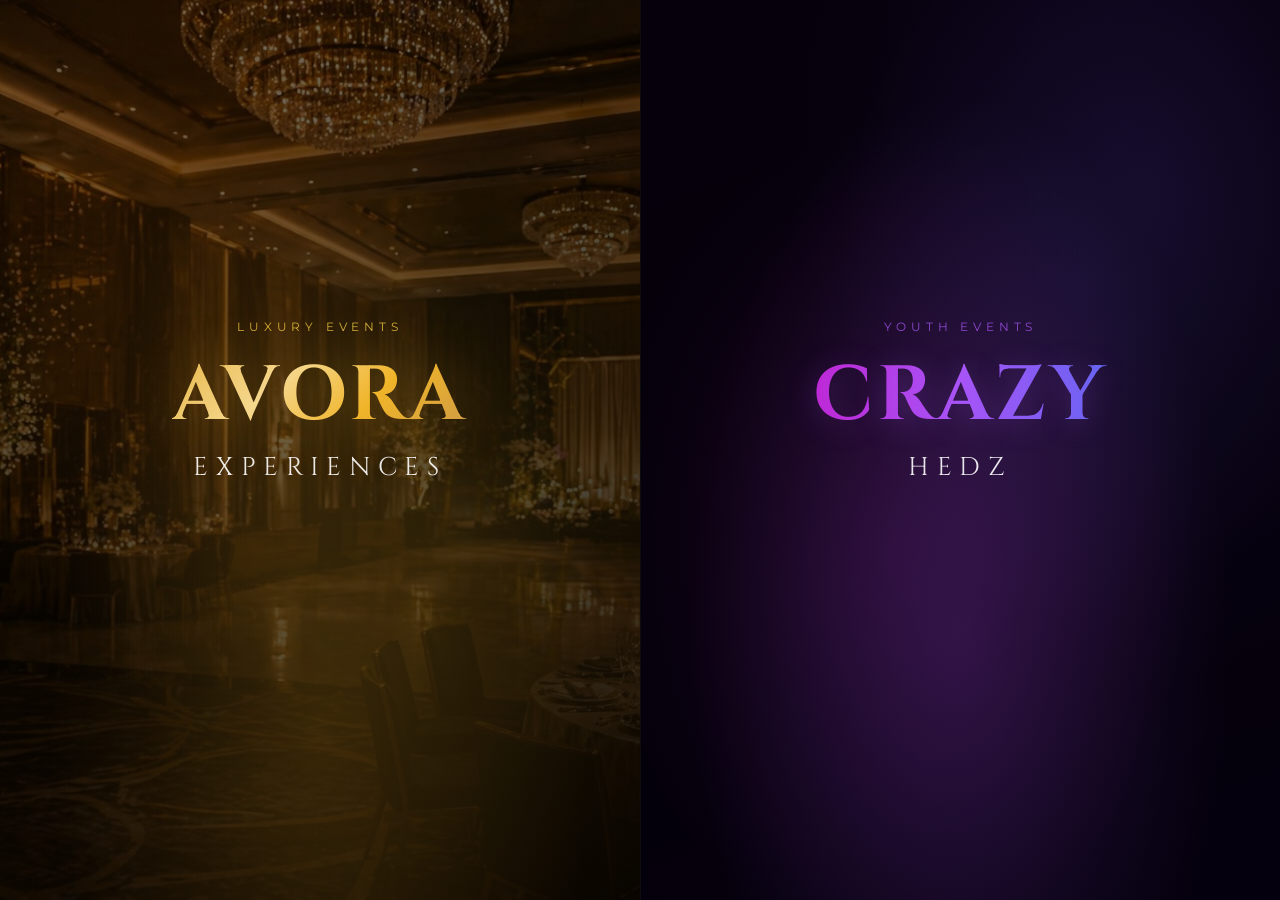
<file: index.html>
<!DOCTYPE html>
<html lang="en">
<head>
    <meta charset="UTF-8">
    <meta name="viewport" content="width=device-width, initial-scale=1.0">
    <title>Avora | Crazy Heads</title>
    <link rel="preconnect" href="https://fonts.googleapis.com">
    <link rel="preconnect" href="https://fonts.gstatic.com" crossorigin>
    <link href="https://fonts.googleapis.com/css2?family=Cinzel:wght@600;700&family=Montserrat:wght@300;400;500&display=swap" rel="stylesheet">
    <link rel="stylesheet" href="css/intro.css">
</head>
<body>

    <div class="split-container">

        <!-- Left Panel: Luxury Events -->
        <div class="panel left-panel">
            <div class="bg-image"></div>
            <div class="overlay"></div>
            <div class="content">
                <p class="subtitle">Luxury Events</p>
                <h1 class="title">AVORA</h1>
                <p class="subtitle-2">EXPERIENCES</p>
                <a href="avora.html" class="enter-btn">
                    ENTER <span class="arrow">→</span>
                </a>
            </div>
        </div>

        <!-- Right Panel: Youth Events -->
        <div class="panel right-panel">
            <div class="bg-image"></div>
            <div class="overlay"></div>
            <div class="content">
                <p class="subtitle">Youth Events</p>
                <h1 class="title">CRAZY</h1>
                <p class="subtitle-2">HEDZ</p>
                <a href="crazyheads.html" class="enter-btn">
                    ENTER <span class="arrow">→</span>
                </a>
            </div>
        </div>

    </div>

</body>
</html>
</file>
<file: css/intro.css>
/* Split-screen landing page styles */
:root {
    --transition-speed: 0.8s;
    --transition-easing: cubic-bezier(0.25, 1, 0.5, 1);
    --gold-main: #d4af37;
    --gold-vivid: #f0b429;
    --purple-main: #a855f7;
    --purple-vivid: #c026d3;
}

* {
    margin: 0;
    padding: 0;
    box-sizing: border-box;
}

body, html {
    width: 100%;
    height: 100%;
    overflow: hidden;
    background-color: #000;
    font-family: 'Montserrat', sans-serif;
}

.split-container {
    display: flex;
    width: 100vw;
    height: 100vh;
}

.panel {
    position: relative;
    height: 100%;
    width: 50%;
    transition: width var(--transition-speed) var(--transition-easing);
    overflow: hidden;
    display: flex;
    align-items: center;
    justify-content: center;
    text-align: center;
    cursor: pointer;
}

.split-container:hover .panel {
    width: 30%;
}

.split-container .panel:hover {
    width: 70%;
}

.bg-image {
    position: absolute;
    top: 0;
    left: 0;
    width: 100%;
    height: 100%;
    background-size: cover;
    background-position: center;
    transition: transform var(--transition-speed) ease;
    z-index: 1;
}

.panel:hover .bg-image {
    transform: scale(1.05);
}

.overlay {
    position: absolute;
    top: 0;
    left: 0;
    width: 100%;
    height: 100%;
    z-index: 2;
}

.left-panel .bg-image {
    background-image: url('../images/left_side_avora.jpeg');
    background-position: center 40%;
}

.left-panel .overlay {
    background:
        radial-gradient(ellipse at 50% 80%, rgba(212,150,30,0.18) 0%, transparent 60%),
        radial-gradient(ellipse at 20% 20%, rgba(180,80,0,0.12) 0%, transparent 50%),
        linear-gradient(160deg, rgba(8,5,0,0.55) 0%, rgba(5,3,0,0.72) 50%, rgba(10,5,0,0.92) 100%);
}

/* Avora panel: subtle gold spray-paint shimmer */
.left-panel::after {
    content: '';
    position: absolute;
    inset: 0;
    background:
        radial-gradient(ellipse at 70% 60%, rgba(240,180,40,0.1) 0%, transparent 55%),
        radial-gradient(ellipse at 30% 40%, rgba(212,140,30,0.07) 0%, transparent 40%);
    z-index: 2;
    pointer-events: none;
    mix-blend-mode: screen;
}

.right-panel .bg-image {
    background-image: url('https://images.unsplash.com/photo-1533174072545-7a4b6ad7a6c3?q=80&w=2070&auto=format&fit=crop');
    background-position: center 30%;
}

.right-panel .overlay {
    background:
        radial-gradient(ellipse at 50% 70%, rgba(168,85,247,0.2) 0%, transparent 60%),
        radial-gradient(ellipse at 80% 20%, rgba(99,60,200,0.12) 0%, transparent 50%),
        linear-gradient(160deg, rgba(10,0,20,0.55) 0%, rgba(5,0,12,0.72) 50%, rgba(5,0,15,0.92) 100%);
}

/* Crazy Hedz panel: neon purple shimmer */
.right-panel::after {
    content: '';
    position: absolute;
    inset: 0;
    background:
        radial-gradient(ellipse at 40% 60%, rgba(192,36,211,0.12) 0%, transparent 55%),
        radial-gradient(ellipse at 70% 30%, rgba(99,102,241,0.08) 0%, transparent 40%);
    z-index: 2;
    pointer-events: none;
    mix-blend-mode: screen;
}

.content {
    position: relative;
    z-index: 3;
    color: #fff;
    display: flex;
    flex-direction: column;
    align-items: center;
    justify-content: center;
    padding: 2rem;
    width: 100%;
}

.subtitle {
    font-size: 0.75rem;
    letter-spacing: 0.4em;
    text-transform: uppercase;
    margin-bottom: 1.5rem;
    font-weight: 400;
}

.left-panel .subtitle {
    color: var(--gold-main);
}

.right-panel .subtitle {
    color: var(--purple-main);
    opacity: 0.8;
}

.title {
    font-family: 'Cinzel', serif;
    font-size: clamp(3rem, 6vw, 6.5rem);
    line-height: 1;
    margin: 0 0 1rem 0;
    font-weight: 700;
    letter-spacing: 0.05em;
}

.left-panel .title {
    background: linear-gradient(135deg, #e8b84b 0%, #f5d78d 35%, #f0b429 65%, #cf9c45 100%);
    -webkit-background-clip: text;
    -webkit-text-fill-color: transparent;
    filter: drop-shadow(0 0 28px rgba(240,180,41,0.35));
}

.right-panel .title {
    background: linear-gradient(to right, #c026d3, #a855f7, #6366f1);
    -webkit-background-clip: text;
    -webkit-text-fill-color: transparent;
    text-shadow: 0px 4px 30px rgba(168, 85, 247, 0.3);
}

.subtitle-2 {
    font-family: 'Cinzel', serif;
    font-size: clamp(1rem, 2vw, 1.8rem);
    letter-spacing: 0.3em;
    text-transform: uppercase;
    font-weight: 400;
    color: #ffffff;
    opacity: 0.9;
}

.enter-btn {
    margin-top: 2.5rem;
    font-size: 0.95rem;
    letter-spacing: 0.18em;
    text-transform: uppercase;
    text-decoration: none;
    display: flex;
    align-items: center;
    gap: 14px;
    padding: 16px 40px;
    border-radius: 8px;
    opacity: 0;
    transform: translateY(16px);
    transition: opacity 0.45s ease, transform 0.45s ease, background 0.3s ease, box-shadow 0.3s ease;
    position: relative;
    font-weight: 600;
    border: 2px solid;
    backdrop-filter: blur(10px);
    -webkit-backdrop-filter: blur(10px);
    box-shadow: 0 4px 20px rgba(0, 0, 0, 0.25);
}

.left-panel .enter-btn {
    color: var(--gold-vivid);
    border-color: var(--gold-vivid);
    background: rgba(240, 180, 41, 0.1);
    text-shadow: 0 0 18px rgba(240,180,41,0.4);
}

.left-panel .enter-btn:hover {
    background: rgba(240, 180, 41, 0.22);
    box-shadow: 0 8px 36px rgba(212, 175, 55, 0.45);
    transform: translateY(-2px);
}

.right-panel .enter-btn {
    color: #e879f9;
    border-color: #c026d3;
    background: rgba(192, 38, 211, 0.1);
    text-shadow: 0 0 18px rgba(192,38,211,0.4);
}

.right-panel .enter-btn:hover {
    background: rgba(192, 38, 211, 0.22);
    box-shadow: 0 8px 36px rgba(168, 85, 247, 0.45);
    transform: translateY(-2px);
}

.panel:hover .enter-btn {
    opacity: 1;
    transform: translateY(0);
}

.arrow {
    transition: transform 0.3s ease;
    font-size: 1.1em;
}

.enter-btn:hover .arrow {
    transform: translateX(6px);
}

.right-panel {
    border-left: 1px solid rgba(255,255,255,0.05);
}

@media (max-width: 768px) {
    body, html {
        overflow: hidden;
    }

    .split-container {
        flex-direction: row;
        width: 100vw;
        height: 100vh;
        overflow: hidden;
    }

    .split-container::-webkit-scrollbar {
        display: none;
    }

    .split-container::-webkit-scrollbar-track {
        display: none;
    }

    .split-container::-webkit-scrollbar-thumb {
        display: none;
    }

    .panel {
        width: 50vw !important;
        height: 100vh !important;
        flex-shrink: 0;
    }

    .split-container:hover .panel {
        width: 50vw !important;
        height: 100vh !important;
    }

    .split-container .panel:hover {
        width: 50vw !important;
        height: 100vh !important;
    }

    .enter-btn {
        bottom: auto;
        opacity: 1 !important;
        transform: translateY(0) !important;
        font-size: 0.75rem;
        padding: 10px 20px;
        position: relative;
        margin-top: 1.5rem;
        margin-bottom: 0;
    }

    .enter-btn:hover {
        opacity: 1 !important;
    }

    .title {
        font-size: clamp(1.8rem, 5vw, 3.5rem);
        margin: 0.3rem 0;
    }

    .subtitle-2 {
        font-size: clamp(0.8rem, 2vw, 1.1rem);
        margin: 0.2rem 0;
    }

    .subtitle {
        font-size: 0.65rem;
        margin-bottom: 0.6rem;
    }

    .content {
        padding: 1rem;
        justify-content: center;
        padding-bottom: 1rem;
    }

    .split-container::-webkit-scrollbar-thumb {
        background: rgba(212, 175, 55, 0.5);
        border-radius: 3px;
    }

    .split-container::-webkit-scrollbar-thumb:hover {
        background: rgba(212, 175, 55, 0.7);
    }
}
</file>
